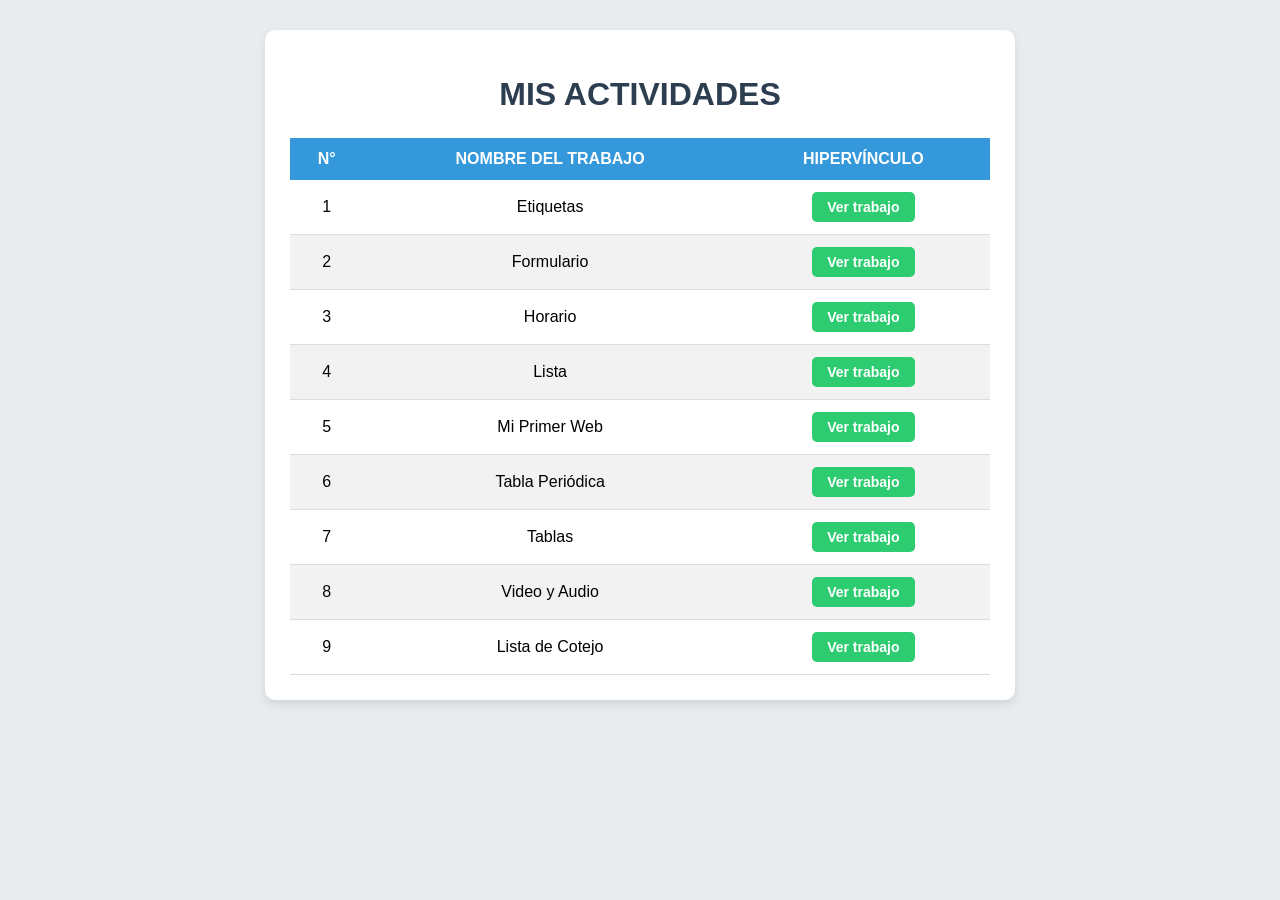
<file: index.html>
<!DOCTYPE html>
<html lang="es">
<head>
    <meta charset="UTF-8">
    <meta name="viewport" content="width=device-width, initial-scale=1.0">
    <title>Mis Actividades - CBTIS 83</title>
    <link rel="stylesheet" href="estiloI.css">
</head>
<body>

    <div class="contenedor">
        <h1>MIS ACTIVIDADES</h1>

        <table>
            <thead>
                <tr>
                    <th>N°</th>
                    <th>NOMBRE DEL TRABAJO</th>
                    <th>HIPERVÍNCULO</th>
                </tr>
            </thead>
            <tbody>
                <tr>
                    <td>1</td>
                    <td>Etiquetas</td>
                    <td><a href="etiquetas.html" class="btn-link">Ver trabajo</a></td>
                </tr>
                <tr>
                    <td>2</td>
                    <td>Formulario</td>
                    <td><a href="formulario.html" class="btn-link">Ver trabajo</a></td>
                </tr>
                <tr>
                    <td>3</td>
                    <td>Horario</td>
                    <td><a href="horario.html" class="btn-link">Ver trabajo</a></td>
                </tr>
                <tr>
                    <td>4</td>
                    <td>Lista</td>
                    <td><a href="lista.html" class="btn-link">Ver trabajo</a></td>
                </tr>
                <tr>
                    <td>5</td>
                    <td>Mi Primer Web</td>
                    <td><a href="miprimerweb.html" class="btn-link">Ver trabajo</a></td>
                </tr>
                <tr>
                    <td>6</td>
                    <td>Tabla Periódica</td>
                    <td><a href="tablaPer.html" class="btn-link">Ver trabajo</a></td>
                </tr>
                <tr>
                    <td>7</td>
                    <td>Tablas</td>
                    <td><a href="tablas.html" class="btn-link">Ver trabajo</a></td>
                </tr>
                <tr>
                    <td>8</td>
                    <td>Video y Audio</td>
                    <td><a href="videoyA.html" class="btn-link">Ver trabajo</a></td>
                </tr>
                <tr>
                    <td>9</td>
                    <td>Lista de Cotejo</td>
                    <td><a href="listacotejo.html" class="btn-link">Ver trabajo</a></td>
                </tr>
            </tbody>
        </table>
    </div>

</body>
</html>
</file>
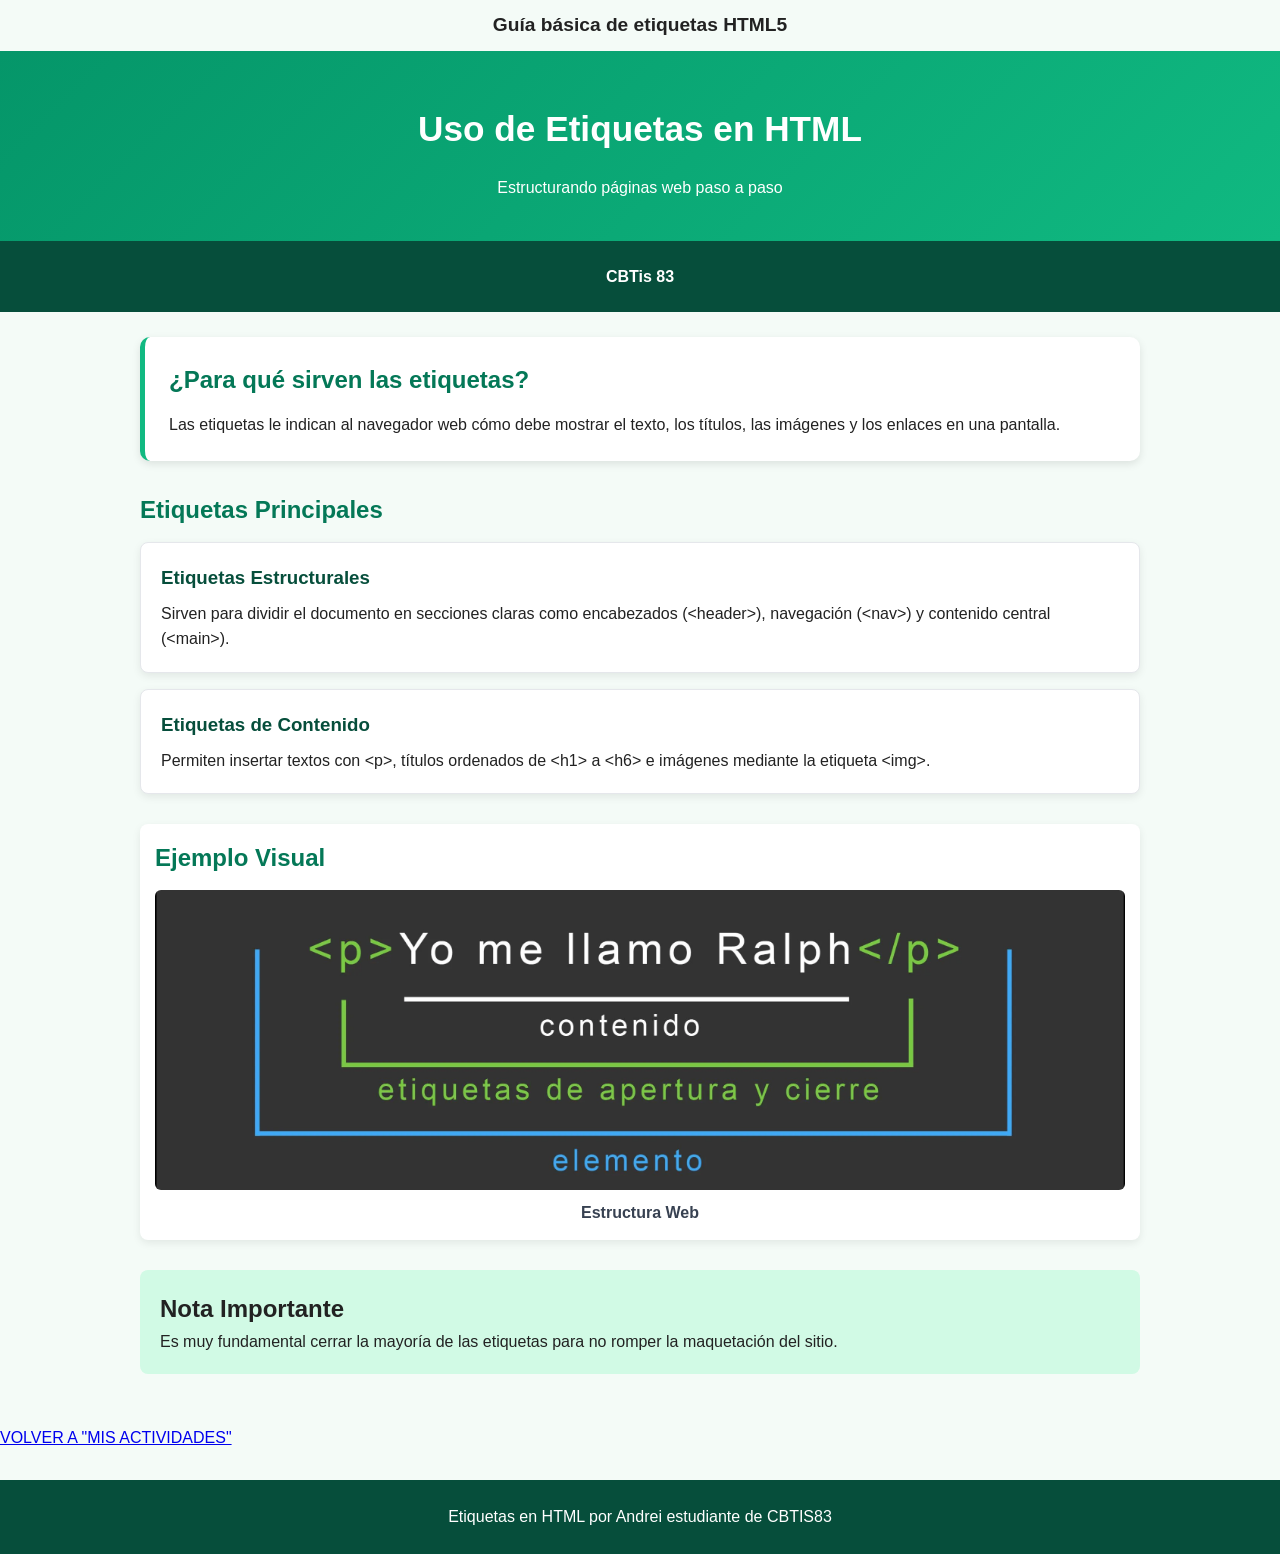
<file: etiquetas.html>
<!DOCTYPE html>
<html lang="es">
<head>
    <meta charset="UTF-8">
    <meta name="viewport" content="width=device-width, initial-scale=1.0">
    <title>Etiquetas HTML</title>
    <link rel="stylesheet" href="eEtiquetas.css">
</head>
<body>
    <h1>Guía básica de etiquetas HTML5</h1>

    <header class="encabezado">
        <h1>Uso de Etiquetas en HTML</h1>
        <p>Estructurando páginas web paso a paso</p>
    </header>

    <nav class="navegacion" aria-label="NavegacionEscolar">
        <a href="http://www.cbtis83.edu.mx">CBTis 83</a>
    </nav>

    <main class="contenedor">
        <section class="bienvenida">
            <h2>¿Para qué sirven las etiquetas?</h2>
            <p>Las etiquetas le indican al navegador web cómo debe mostrar el texto, los títulos, las imágenes y los enlaces en una pantalla.</p> 
        </section>

        <section id="articulos">
            <h2>Etiquetas Principales</h2>
            <article class="tarjeta">
                <h3>Etiquetas Estructurales</h3>
                <p>Sirven para dividir el documento en secciones claras como encabezados (&lt;header&gt;), navegación (&lt;nav&gt;) y contenido central (&lt;main&gt;).</p>
            </article>

            <article class="tarjeta">
                <h3>Etiquetas de Contenido</h3>
                <p>Permiten insertar textos con &lt;p&gt;, títulos ordenados de &lt;h1&gt; a &lt;h6&gt; e imágenes mediante la etiqueta &lt;img&gt;.</p>
            </article>
        </section>   

        <section id="galeria">
            <figure>
                <h2>Ejemplo Visual</h2>
                <img src="etiquetas.png" alt="Imagen demostrativa"> 
                <figcaption>Estructura Web</figcaption>
            </figure>
        </section>

        <aside class="recursos">
            <h2>Nota Importante</h2>
            <p>Es muy fundamental cerrar la mayoría de las etiquetas para no romper la maquetación del sitio.</p>
        </aside>
    </main>
    <br>
<a href="index.html">VOLVER A "MIS ACTIVIDADES"</a>

    <footer class="pie">
        <p>Etiquetas en HTML por Andrei estudiante de CBTIS83</p>
    </footer>
</body>
</html>
</file>
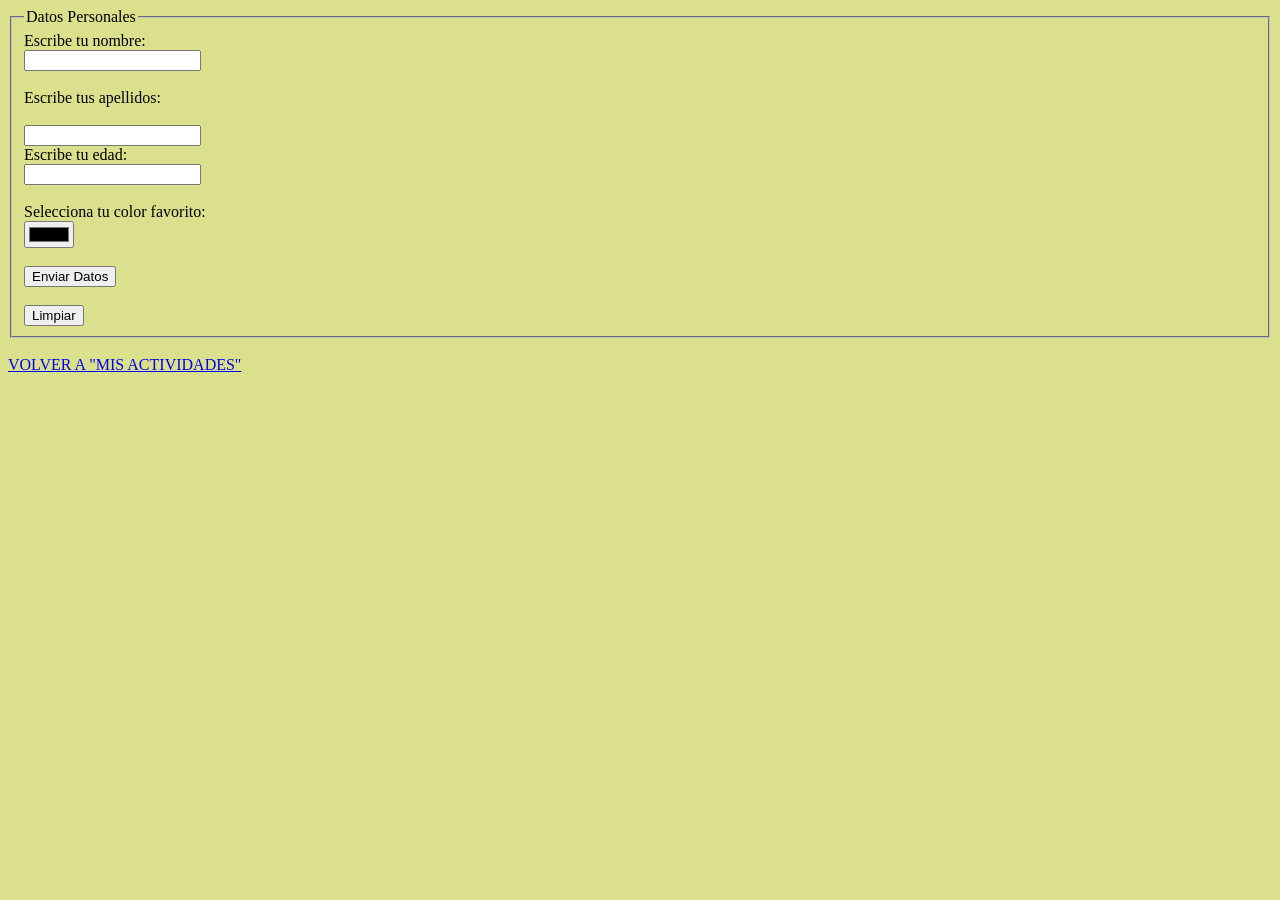
<file: formulario.html>
<!DOCTYPE html>
<html lang="en">
<head>
    <meta charset="UTF-8">
    <meta name="viewport" content="width=device-width, initial-scale=1.0">
    <title>Formulario</title>
</head>
<body style="background-color: rgb(219, 224, 141);">
    <fieldset> <legend> Datos Personales</legend>
    <Form method="get" name="Datos">
        Escribe tu nombre: <br>
        <input type="text" name="nombre" id="nombre" maxlength="40"><br>
        <br>
        Escribe tus apellidos: 
        <br>
        <br>
        <input type="text" name="Apellido" id="Ap">
        <br>
        Escribe tu edad: 
        <br>
        <input type="number" name="Edad" id="Edad">
        <br>
        <br>
        Selecciona tu color favorito:
        <br>
        <input type="color" name="color" id="Color">
        <br>
        <br>
        <input type="submit" value="Enviar Datos">
        <br>
        <br>
        <input type="reset" value="Limpiar">
    </Form>
</fieldset><br>
<a href="index.html">VOLVER A "MIS ACTIVIDADES"</a>
</body>
</html>
</file>
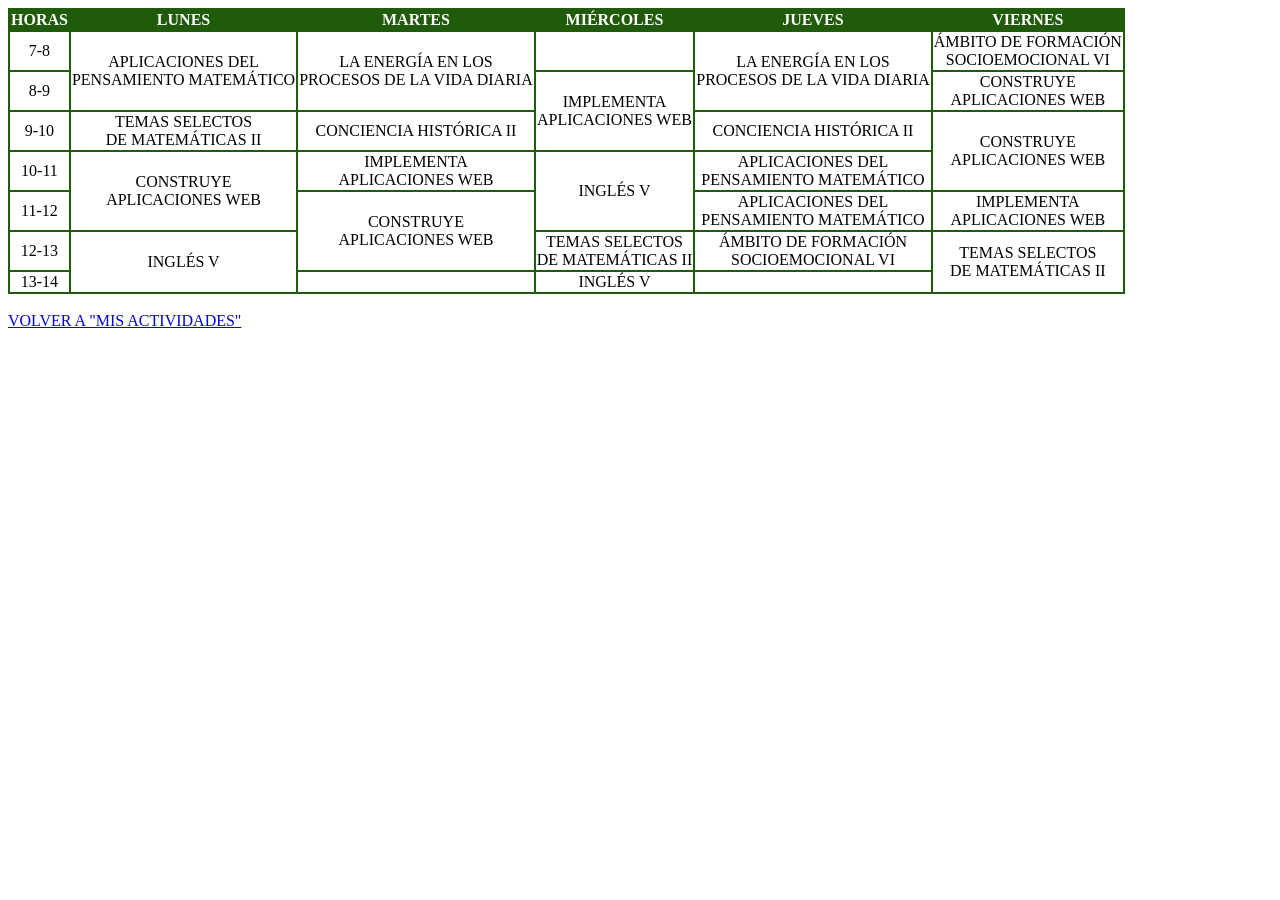
<file: horario.html>
<!DOCTYPE html>
<html lang="es">
<head>
    <meta charset="UTF-8">
    <title>Horario</title>
    <link rel="stylesheet" href="estiloHor.css">
    
</head>

<body>

<table>
    <tr>
        <th>HORAS</th>
        <th>LUNES</th>
        <th>MARTES</th>
        <th>MIÉRCOLES</th>
        <th>JUEVES</th>
        <th>VIERNES</th>
    </tr>

    <tr>
        <td>7-8</td>
        <td rowspan="2">APLICACIONES DEL<br>PENSAMIENTO MATEMÁTICO</td>
        <td rowspan="2">LA ENERGÍA EN LOS<br>PROCESOS DE LA VIDA DIARIA</td>
        <td></td>
        <td rowspan="2">LA ENERGÍA EN LOS<br>PROCESOS DE LA VIDA DIARIA</td>
        <td>ÁMBITO DE FORMACIÓN<br>SOCIOEMOCIONAL VI</td>
    </tr>

    <tr>
        <td>8-9</td>
        <td rowspan="2">IMPLEMENTA<br>APLICACIONES WEB</td>
        <td>CONSTRUYE<br>APLICACIONES WEB</td>
    </tr>

    <tr>
        <td>9-10</td>
        <td>TEMAS SELECTOS<br>DE MATEMÁTICAS II</td>
        <td>CONCIENCIA HISTÓRICA II</td>
        <td>CONCIENCIA HISTÓRICA II</td>
        <td rowspan="2">CONSTRUYE<br>APLICACIONES WEB</td>
    </tr>

    <tr>
        <td>10-11</td>
        <td rowspan="2">CONSTRUYE<br>APLICACIONES WEB</td>
        <td>IMPLEMENTA<br>APLICACIONES WEB</td>
        <td rowspan="2">INGLÉS V</td>
        <td>APLICACIONES DEL<br>PENSAMIENTO MATEMÁTICO</td>
    </tr>

    <tr>
        <td>11-12</td>
        <td rowspan="2">CONSTRUYE<br>APLICACIONES WEB</td>
        <td>APLICACIONES DEL<br>PENSAMIENTO MATEMÁTICO</td>
        <td>IMPLEMENTA<br>APLICACIONES WEB</td>
    </tr>

    <tr>
        <td>12-13</td>
        <td rowspan="2">INGLÉS V</td>
        <td>TEMAS SELECTOS<br>DE MATEMÁTICAS II</td>
        <td>ÁMBITO DE FORMACIÓN<br>SOCIOEMOCIONAL VI</td>
        <td rowspan="2">TEMAS SELECTOS<br>DE MATEMÁTICAS II</td>
    </tr>

    <tr>
        <td>13-14</td>
        <td></td>
        <td>INGLÉS V</td>
        <td></td>
    </tr>
</table>
<br>
<a href="index.html">VOLVER A "MIS ACTIVIDADES"</a>
</body>
</html>
</file>
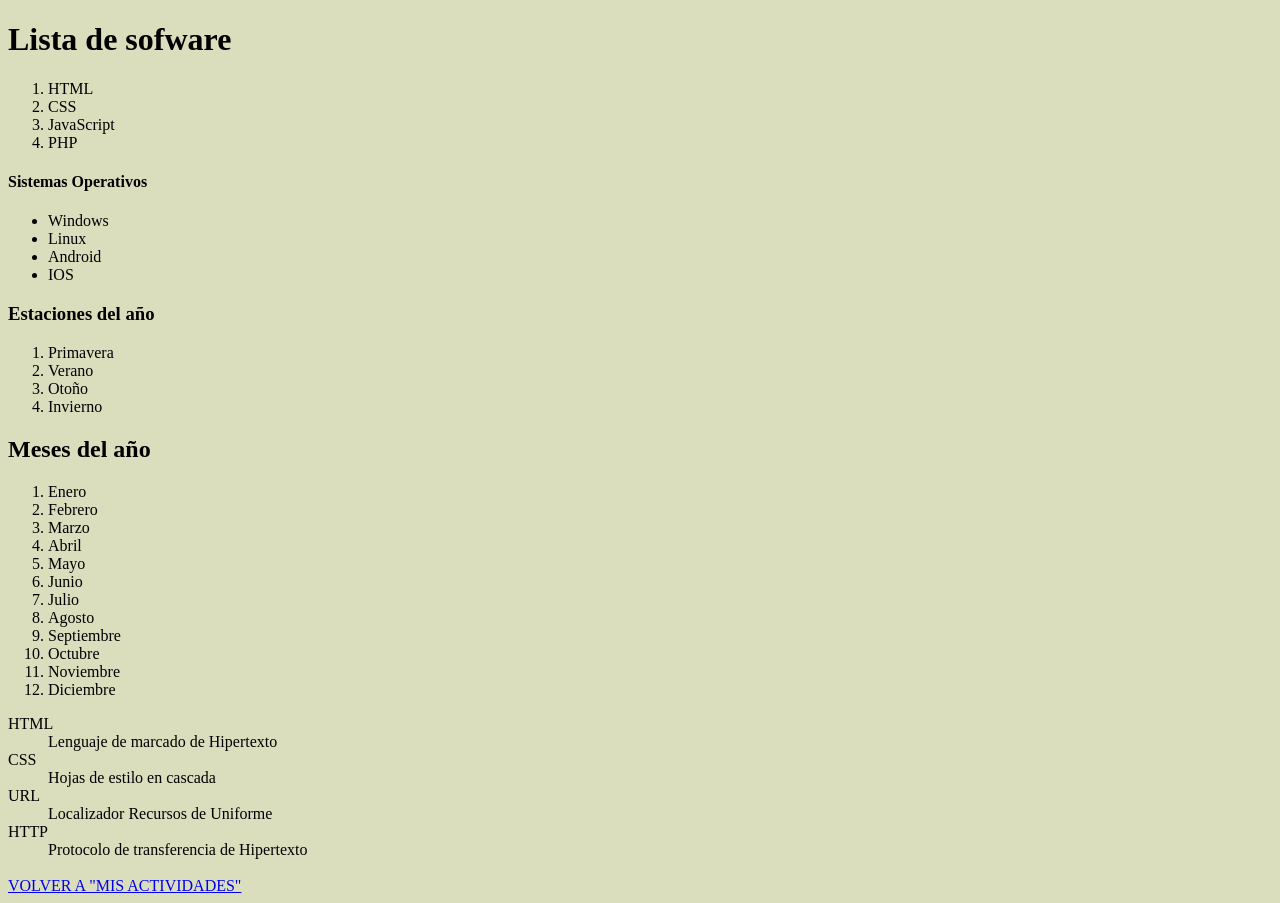
<file: lista.html>
<!DOCTYPE html>
<html lang="en">
<head>
    <meta charset="UTF-8">
    <meta name="viewport" content="width=device-width, initial-scale=1.0">
    <title>holabros</title>
</head>
<body style="background-color: rgb(218, 222, 189);">
    <h1>Lista de sofware</h1>
    <ol>
        <li> HTML </li>
        <li> CSS </li>
        <li> JavaScript</li>
        <li> PHP </li>
    </ol>
    <h4>Sistemas Operativos</h4>
    <ul>
        <li>Windows</li>
        <li>Linux</li>
        <li>Android</li>
        <li>IOS</li>
    </ul>
    <h3>Estaciones del año</h3>
    <ol>
        <li>Primavera</li>
        <li>Verano</li>
        <li>Otoño</li>
        <li>Invierno</li>
    </ol>
    <h2>Meses del año</h2>
    <ol>
        <li>Enero</li>
        <li>Febrero</li>
        <li>Marzo</li>
        <li>Abril</li>
        <li>Mayo</li>
        <li>Junio</li>
        <li>Julio</li>
        <li>Agosto</li>
        <li>Septiembre</li>
        <li>Octubre</li>
        <li>Noviembre</li>
        <li>Diciembre</li>
    </ol>
    <d1>
        <dt>HTML</dt>
    <dd>Lenguaje de marcado de Hipertexto</dd>
    </d1>
    <d1>
        <dt>CSS</dt>
    <dd>Hojas de estilo en cascada</dd> 
    </d1>
    <d1>
        <dt>URL</dt>
    <dd>Localizador Recursos de Uniforme</dd>
    </d1>
    <d1>
        <dt>HTTP</dt>
        <dd>Protocolo de transferencia de Hipertexto</dd>
    </d1><br>
<a href="index.html">VOLVER A "MIS ACTIVIDADES"</a>
</body>
</html>
</file>
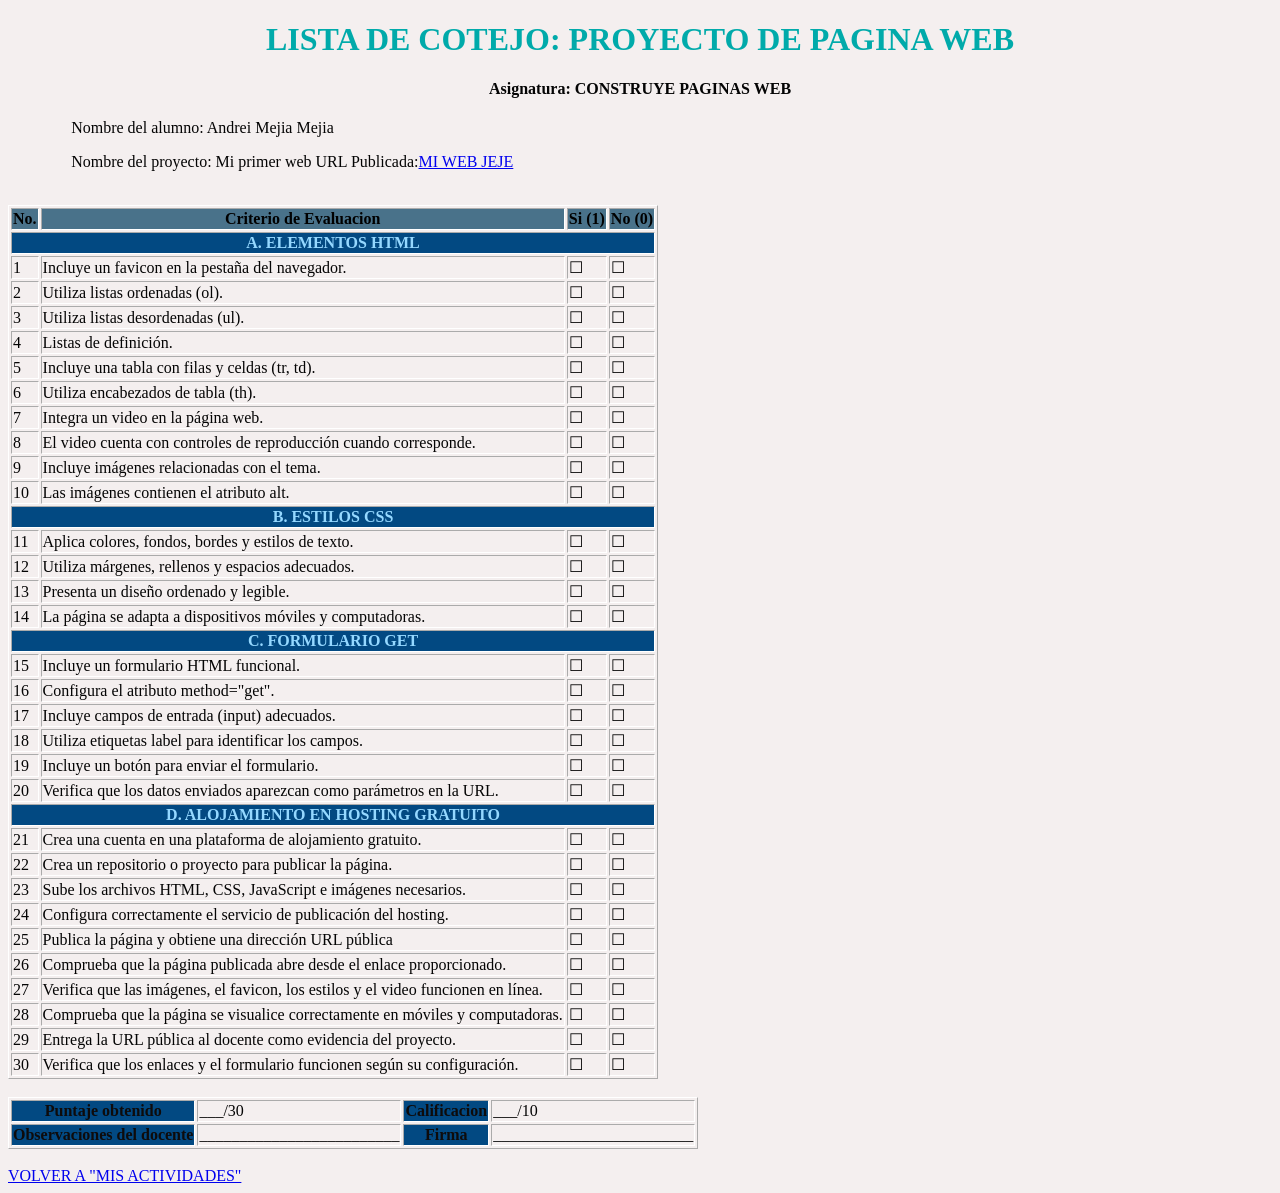
<file: listacotejo.html>
<!DOCTYPE html>
<html lang="en">
<head>
    <meta charset="UTF-8">
    <meta name="viewport" content="width=device-width, initial-scale=1.0">
    <link rel="stylesheet" href="eListadecotejo.css">
    <title>Lista de cotejo</title>
</head>
<body>
    <h1>LISTA DE COTEJO: PROYECTO DE PAGINA WEB</h1>
    <h4>Asignatura: CONSTRUYE PAGINAS WEB</h4>
    <p>Nombre del alumno: Andrei Mejia Mejia</p>
    <p>Nombre del proyecto: Mi primer web      URL Publicada:<a href="https://andrww-w.github.io/Mi-primer-web/">MI WEB JEJE</a> </p>  <br>
    <table border="1">
        <tr>
            <th class="Tabla">No.</th>
            <th class="Tabla">Criterio de Evaluacion</th>
            <th class="Tabla">Si (1)</th>
            <th class="Tabla">No (0)</th>
        </tr>
        <tr>
            <th class="Seccion" colspan="4">A. ELEMENTOS HTML</th>
        </tr>
        <tr>
            <td>1</td>
            <td>Incluye un favicon en la pestaña del navegador.</td>
            <td>☐</td>
            <td>☐</td>
        </tr>
        <tr>
            <td>2</td>
            <td>Utiliza listas ordenadas (ol).</td>
            <td>☐</td>
            <td>☐</td>
        </tr>
        <tr>
            <td>3</td>
            <td>Utiliza listas desordenadas (ul).</td>
            <td>☐</td>
            <td>☐</td>
        </tr>
        <tr>
            <td>4</td>
            <td>Listas de definición.</td>
            <td>☐</td>
            <td>☐</td>
        </tr>
        <tr>
            <td>5</td>
            <td>Incluye una tabla con filas y celdas (tr, td).</td>
            <td>☐</td>
            <td>☐</td>
        </tr>
        <tr>
            <td>6</td>
            <td>Utiliza encabezados de tabla (th).</td>
            <td>☐</td>
            <td>☐</td>
        </tr>
        <tr>
            <td>7</td>
            <td>Integra un video en la página web.</td>
            <td>☐</td>
            <td>☐</td>
        </tr>
        <tr>
            <td>8</td>
            <td>El video cuenta con controles de reproducción cuando corresponde.</td>
            <td>☐</td>
            <td>☐</td>
        </tr>
        <tr>
            <td>9</td>
            <td>Incluye imágenes relacionadas con el tema.</td>
            <td>☐</td>
            <td>☐</td>
        </tr>
        <tr>
            <td>10</td>
            <td>Las imágenes contienen el atributo alt.</td>
            <td>☐</td>
            <td>☐</td>
        </tr>
        <tr>
            <th class="Seccion" colspan="4">B. ESTILOS CSS</th>
        </tr>
        <tr>
            <td>11</td>
            <td>Aplica colores, fondos, bordes y estilos de texto.</td>
            <td>☐</td>
            <td>☐</td>
        </tr>
        <tr>
            <td>12</td>
            <td>Utiliza márgenes, rellenos y espacios adecuados.</td>
            <td>☐</td>
            <td>☐</td>
        </tr>
        <tr>
            <td>13</td>
            <td>Presenta un diseño ordenado y legible.</td>
            <td>☐</td>
            <td>☐</td>
        </tr>
        <tr>
            <td>14</td>
            <td>La página se adapta a dispositivos móviles y computadoras.</td>
            <td>☐</td>
            <td>☐</td>
        </tr>
        <tr>
            <th class="Seccion" colspan="4">C. FORMULARIO GET</th>
        </tr>
        <tr>
            <td>15</td>
            <td>Incluye un formulario HTML funcional.</td>
            <td>☐</td>
            <td>☐</td>
        </tr>
        <tr>
            <td>16</td>
            <td>Configura el atributo method="get".</td>
            <td>☐</td>
            <td>☐</td>
        </tr>
        <tr>
            <td>17</td>
            <td>Incluye campos de entrada (input) adecuados.</td>
            <td>☐</td>
            <td>☐</td>
        </tr>
        <tr>
            <td>18</td>
            <td>Utiliza etiquetas label para identificar los campos.</td>
            <td>☐</td>
            <td>☐</td>
        </tr>
        <tr>
            <td>19</td>
            <td>Incluye un botón para enviar el formulario.</td>
            <td>☐</td>
            <td>☐</td>
        </tr>
        <tr>
            <td>20</td>
            <td>Verifica que los datos enviados aparezcan como parámetros en la URL.</td>
            <td>☐</td>
            <td>☐</td>
        </tr>
        <tr>
            <th class="Seccion" colspan="4">D. ALOJAMIENTO EN HOSTING GRATUITO</th>
        </tr>
        <tr>
            <td>21</td>
            <td>Crea una cuenta en una plataforma de alojamiento gratuito.</td>
            <td>☐</td>
            <td>☐</td>
        </tr>
        <tr>
            <td>22</td>
            <td>Crea un repositorio o proyecto para publicar la página.</td>
            <td>☐</td>
            <td>☐</td>
        </tr>
        <tr>
            <td>23</td>
            <td>Sube los archivos HTML, CSS, JavaScript e imágenes necesarios.</td>
            <td>☐</td>
            <td>☐</td>
        </tr>
        <tr>
            <td>24</td>
            <td>Configura correctamente el servicio de publicación del hosting.</td>
            <td>☐</td>
            <td>☐</td>
        </tr>
        <tr>
            <td>25</td>
            <td>Publica la página y obtiene una dirección URL pública</td>
            <td>☐</td>
            <td>☐</td>
        </tr>
        <tr>
            <td>26</td>
            <td>Comprueba que la página publicada abre desde el enlace proporcionado.</td>
            <td>☐</td>
            <td>☐</td>
        </tr>
        <tr>
            <td>27</td>
            <td>Verifica que las imágenes, el favicon, los estilos y el video funcionen en línea.</td>
            <td>☐</td>
            <td>☐</td>
        </tr>
        <tr>
            <td>28</td>
            <td>Comprueba que la página se visualice correctamente en móviles y computadoras.</td>
            <td>☐</td>
            <td>☐</td>
        </tr>
        <tr>
            <td>29</td>
            <td>Entrega la URL pública al docente como evidencia del proyecto.</td>
            <td>☐</td>
            <td>☐</td>
        </tr>
        <tr>
            <td>30</td>
            <td>Verifica que los enlaces y el formulario funcionen según su configuración.</td>
            <td>☐</td>
            <td>☐</td>
        </tr>
    </table>
    <br>
    <table border="1">
        <tr>
            <th class="Calificacion">Puntaje obtenido</th>
            <td>___/30</td>
            <th class="Calificacion">Calificacion</th>
            <td>___/10</td>
        </tr>
        <tr>
            <th class="Calificacion">Observaciones del docente</th>
            <td>_________________________</td>
            <th class="Calificacion">Firma</th>
            <td>_________________________</td>
        </tr>
    </table><br>
<a href="index.html">VOLVER A "MIS ACTIVIDADES"</a>
</body>
</html>
</file>
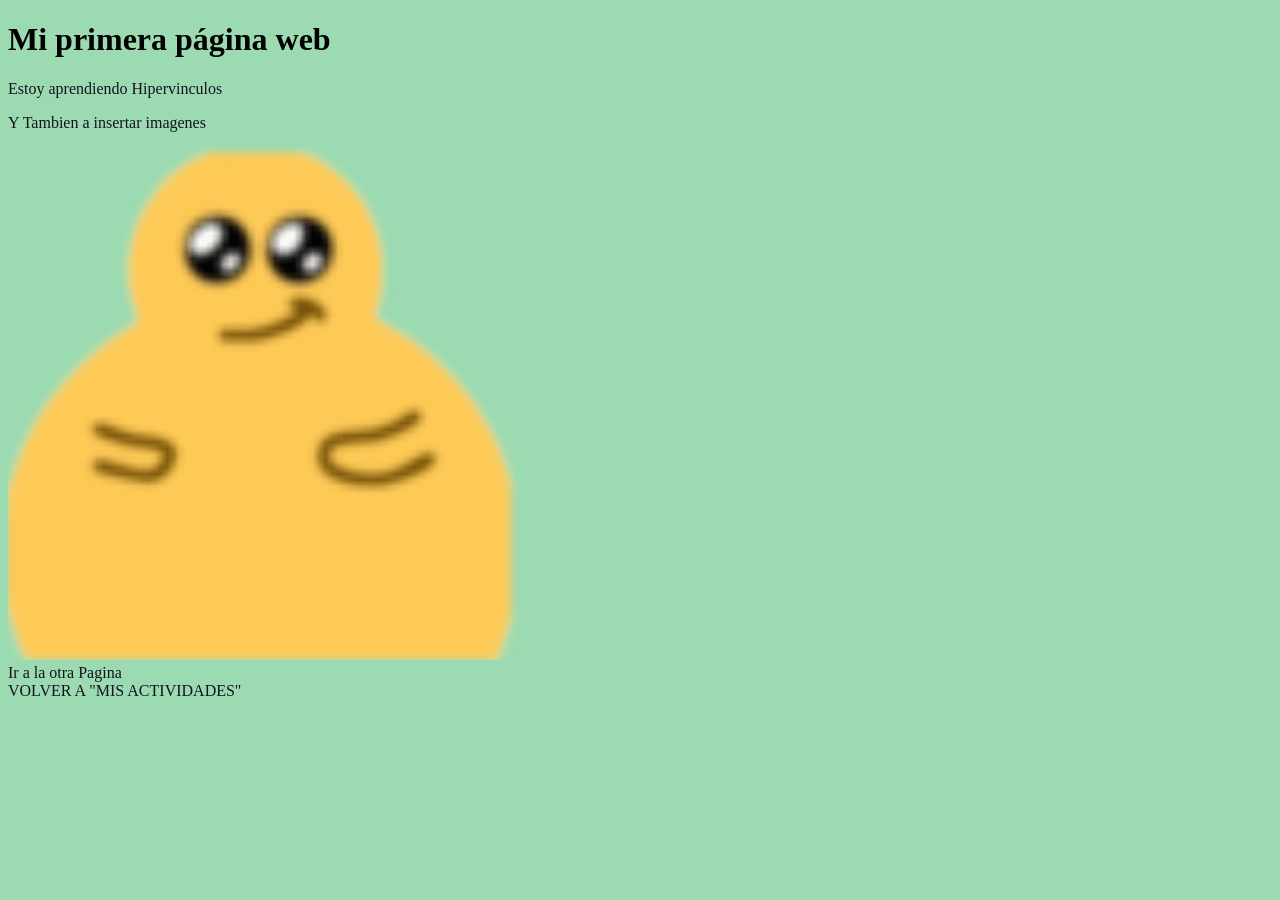
<file: miprimerweb.html>
<!DOCTYPE html>
<html lang="en">
<head>
    <meta charset="UTF-8">
    <title>Pagina 1</title>
    <link rel="stylesheet" href="estilos.css">
</head>
<body style="background-color: rgb(156, 219, 178);">
    <h1>Mi primera página web</h1>
    <p>Estoy aprendiendo Hipervinculos </p>
    <p>Y Tambien a insertar imagenes </p>
    <img src="smailie.png" alt="perrou"><br>
    <a href="1.html">Ir a la otra Pagina</a>
    <br>
<a href="index.html">VOLVER A "MIS ACTIVIDADES"</a>
</body>
</html>
</file>
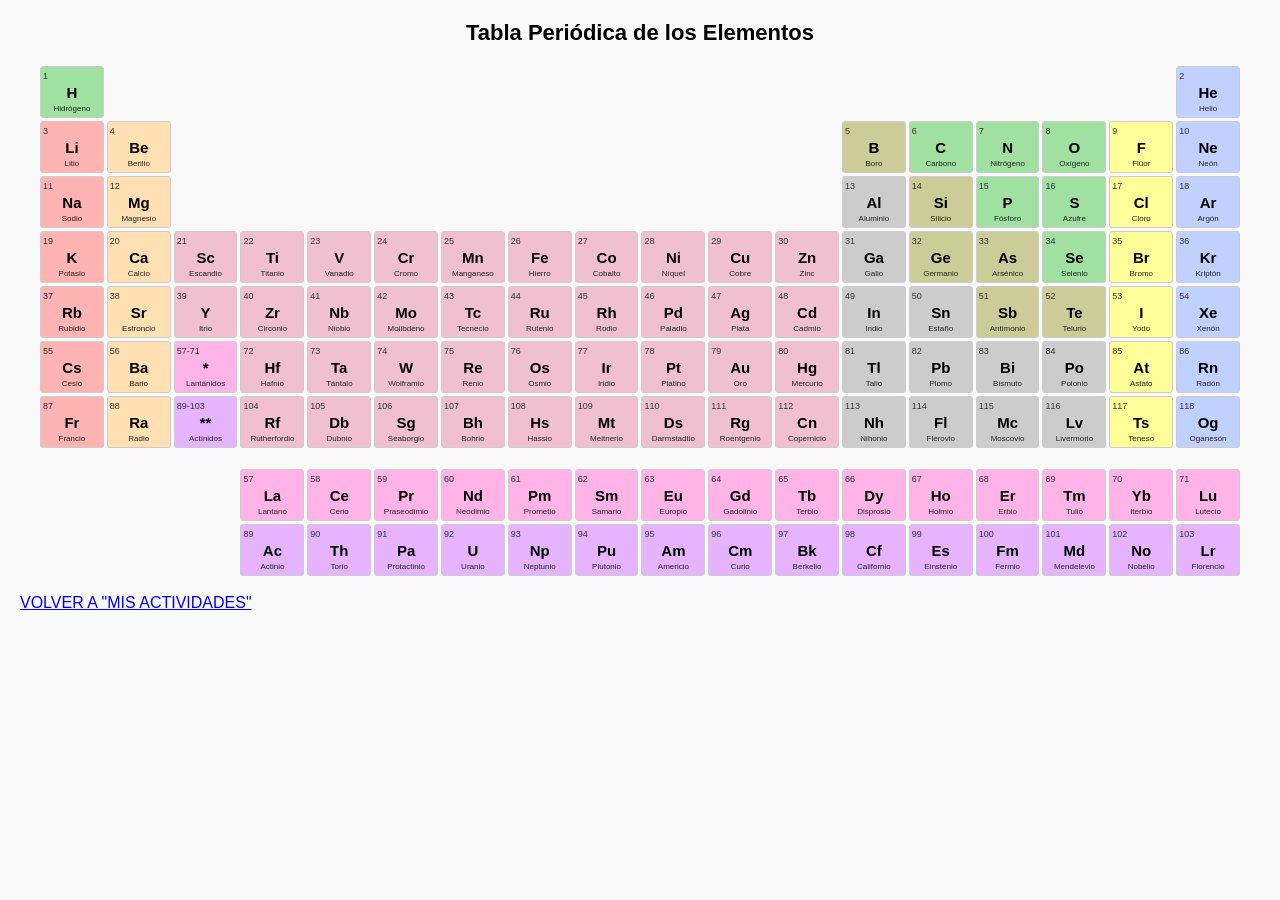
<file: tablaPer.html>
<!DOCTYPE html>
<html lang="es">
<head>
  <meta charset="UTF-8">
  <title>Tabla Periódica Sencilla</title>
  <link rel="stylesheet" href="establap.css">
</head>
<body>

  <h1>Tabla Periódica de los Elementos</h1>

  <div class="tabla-periodica">
    <!-- Fila 1 -->
    <div class="elemento no-metal" style="grid-column: 1;"><span>1</span><strong>H</strong><small>Hidrógeno</small></div>
    <div class="elemento gas-noble" style="grid-column: 18;"><span>2</span><strong>He</strong><small>Helio</small></div>

    <!-- Fila 2 -->
    <div class="elemento alcalino" style="grid-column: 1;"><span>3</span><strong>Li</strong><small>Litio</small></div>
    <div class="elemento alcalinoterreo" style="grid-column: 2;"><span>4</span><strong>Be</strong><small>Berilio</small></div>
    <div class="elemento metaloide" style="grid-column: 13;"><span>5</span><strong>B</strong><small>Boro</small></div>
    <div class="elemento no-metal" style="grid-column: 14;"><span>6</span><strong>C</strong><small>Carbono</small></div>
    <div class="elemento no-metal" style="grid-column: 15;"><span>7</span><strong>N</strong><small>Nitrógeno</small></div>
    <div class="elemento no-metal" style="grid-column: 16;"><span>8</span><strong>O</strong><small>Oxígeno</small></div>
    <div class="elemento halogeno" style="grid-column: 17;"><span>9</span><strong>F</strong><small>Flúor</small></div>
    <div class="elemento gas-noble" style="grid-column: 18;"><span>10</span><strong>Ne</strong><small>Neón</small></div>

    <!-- Fila 3 -->
    <div class="elemento alcalino" style="grid-column: 1;"><span>11</span><strong>Na</strong><small>Sodio</small></div>
    <div class="elemento alcalinoterreo" style="grid-column: 2;"><span>12</span><strong>Mg</strong><small>Magnesio</small></div>
    <div class="elemento otros-metales" style="grid-column: 13;"><span>13</span><strong>Al</strong><small>Aluminio</small></div>
    <div class="elemento metaloide" style="grid-column: 14;"><span>14</span><strong>Si</strong><small>Silicio</small></div>
    <div class="elemento no-metal" style="grid-column: 15;"><span>15</span><strong>P</strong><small>Fósforo</small></div>
    <div class="elemento no-metal" style="grid-column: 16;"><span>16</span><strong>S</strong><small>Azufre</small></div>
    <div class="elemento halogeno" style="grid-column: 17;"><span>17</span><strong>Cl</strong><small>Cloro</small></div>
    <div class="elemento gas-noble" style="grid-column: 18;"><span>18</span><strong>Ar</strong><small>Argón</small></div>

    <!-- Fila 4 -->
    <div class="elemento alcalino" style="grid-column: 1;"><span>19</span><strong>K</strong><small>Potasio</small></div>
    <div class="elemento alcalinoterreo" style="grid-column: 2;"><span>20</span><strong>Ca</strong><small>Calcio</small></div>
    <div class="elemento transicion" style="grid-column: 3;"><span>21</span><strong>Sc</strong><small>Escandio</small></div>
    <div class="elemento transicion" style="grid-column: 4;"><span>22</span><strong>Ti</strong><small>Titanio</small></div>
    <div class="elemento transicion" style="grid-column: 5;"><span>23</span><strong>V</strong><small>Vanadio</small></div>
    <div class="elemento transicion" style="grid-column: 6;"><span>24</span><strong>Cr</strong><small>Cromo</small></div>
    <div class="elemento transicion" style="grid-column: 7;"><span>25</span><strong>Mn</strong><small>Manganeso</small></div>
    <div class="elemento transicion" style="grid-column: 8;"><span>26</span><strong>Fe</strong><small>Hierro</small></div>
    <div class="elemento transicion" style="grid-column: 9;"><span>27</span><strong>Co</strong><small>Cobalto</small></div>
    <div class="elemento transicion" style="grid-column: 10;"><span>28</span><strong>Ni</strong><small>Níquel</small></div>
    <div class="elemento transicion" style="grid-column: 11;"><span>29</span><strong>Cu</strong><small>Cobre</small></div>
    <div class="elemento transicion" style="grid-column: 12;"><span>30</span><strong>Zn</strong><small>Zinc</small></div>
    <div class="elemento otros-metales" style="grid-column: 13;"><span>31</span><strong>Ga</strong><small>Galio</small></div>
    <div class="elemento metaloide" style="grid-column: 14;"><span>32</span><strong>Ge</strong><small>Germanio</small></div>
    <div class="elemento metaloide" style="grid-column: 15;"><span>33</span><strong>As</strong><small>Arsénico</small></div>
    <div class="elemento no-metal" style="grid-column: 16;"><span>34</span><strong>Se</strong><small>Selenio</small></div>
    <div class="elemento halogeno" style="grid-column: 17;"><span>35</span><strong>Br</strong><small>Bromo</small></div>
    <div class="elemento gas-noble" style="grid-column: 18;"><span>36</span><strong>Kr</strong><small>Kriptón</small></div>

    <!-- Fila 5 -->
    <div class="elemento alcalino" style="grid-column: 1;"><span>37</span><strong>Rb</strong><small>Rubidio</small></div>
    <div class="elemento alcalinoterreo" style="grid-column: 2;"><span>38</span><strong>Sr</strong><small>Estroncio</small></div>
    <div class="elemento transicion" style="grid-column: 3;"><span>39</span><strong>Y</strong><small>Itrio</small></div>
    <div class="elemento transicion" style="grid-column: 4;"><span>40</span><strong>Zr</strong><small>Circonio</small></div>
    <div class="elemento transicion" style="grid-column: 5;"><span>41</span><strong>Nb</strong><small>Niobio</small></div>
    <div class="elemento transicion" style="grid-column: 6;"><span>42</span><strong>Mo</strong><small>Molibdeno</small></div>
    <div class="elemento transicion" style="grid-column: 7;"><span>43</span><strong>Tc</strong><small>Tecnecio</small></div>
    <div class="elemento transicion" style="grid-column: 8;"><span>44</span><strong>Ru</strong><small>Rutenio</small></div>
    <div class="elemento transicion" style="grid-column: 9;"><span>45</span><strong>Rh</strong><small>Rodio</small></div>
    <div class="elemento transicion" style="grid-column: 10;"><span>46</span><strong>Pd</strong><small>Paladio</small></div>
    <div class="elemento transicion" style="grid-column: 11;"><span>47</span><strong>Ag</strong><small>Plata</small></div>
    <div class="elemento transicion" style="grid-column: 12;"><span>48</span><strong>Cd</strong><small>Cadmio</small></div>
    <div class="elemento otros-metales" style="grid-column: 13;"><span>49</span><strong>In</strong><small>Indio</small></div>
    <div class="elemento otros-metales" style="grid-column: 14;"><span>50</span><strong>Sn</strong><small>Estaño</small></div>
    <div class="elemento metaloide" style="grid-column: 15;"><span>51</span><strong>Sb</strong><small>Antimonio</small></div>
    <div class="elemento metaloide" style="grid-column: 16;"><span>52</span><strong>Te</strong><small>Telurio</small></div>
    <div class="elemento halogeno" style="grid-column: 17;"><span>53</span><strong>I</strong><small>Yodo</small></div>
    <div class="elemento gas-noble" style="grid-column: 18;"><span>54</span><strong>Xe</strong><small>Xenón</small></div>

    <!-- Fila 6 -->
    <div class="elemento alcalino" style="grid-column: 1;"><span>55</span><strong>Cs</strong><small>Cesio</small></div>
    <div class="elemento alcalinoterreo" style="grid-column: 2;"><span>56</span><strong>Ba</strong><small>Bario</small></div>
    <div class="elemento lantanido" style="grid-column: 3;"><span>57-71</span><strong>*</strong><small>Lantánidos</small></div>
    <div class="elemento transicion" style="grid-column: 4;"><span>72</span><strong>Hf</strong><small>Hafnio</small></div>
    <div class="elemento transicion" style="grid-column: 5;"><span>73</span><strong>Ta</strong><small>Tántalo</small></div>
    <div class="elemento transicion" style="grid-column: 6;"><span>74</span><strong>W</strong><small>Wolframio</small></div>
    <div class="elemento transicion" style="grid-column: 7;"><span>75</span><strong>Re</strong><small>Renio</small></div>
    <div class="elemento transicion" style="grid-column: 8;"><span>76</span><strong>Os</strong><small>Osmio</small></div>
    <div class="elemento transicion" style="grid-column: 9;"><span>77</span><strong>Ir</strong><small>Iridio</small></div>
    <div class="elemento transicion" style="grid-column: 10;"><span>78</span><strong>Pt</strong><small>Platino</small></div>
    <div class="elemento transicion" style="grid-column: 11;"><span>79</span><strong>Au</strong><small>Oro</small></div>
    <div class="elemento transicion" style="grid-column: 12;"><span>80</span><strong>Hg</strong><small>Mercurio</small></div>
    <div class="elemento otros-metales" style="grid-column: 13;"><span>81</span><strong>Tl</strong><small>Talio</small></div>
    <div class="elemento otros-metales" style="grid-column: 14;"><span>82</span><strong>Pb</strong><small>Plomo</small></div>
    <div class="elemento otros-metales" style="grid-column: 15;"><span>83</span><strong>Bi</strong><small>Bismuto</small></div>
    <div class="elemento otros-metales" style="grid-column: 16;"><span>84</span><strong>Po</strong><small>Polonio</small></div>
    <div class="elemento halogeno" style="grid-column: 17;"><span>85</span><strong>At</strong><small>Astato</small></div>
    <div class="elemento gas-noble" style="grid-column: 18;"><span>86</span><strong>Rn</strong><small>Radón</small></div>

    <!-- Fila 7 -->
    <div class="elemento alcalino" style="grid-column: 1;"><span>87</span><strong>Fr</strong><small>Francio</small></div>
    <div class="elemento alcalinoterreo" style="grid-column: 2;"><span>88</span><strong>Ra</strong><small>Radio</small></div>
    <div class="elemento actinido" style="grid-column: 3;"><span>89-103</span><strong>**</strong><small>Actínidos</small></div>
    <div class="elemento transicion" style="grid-column: 4;"><span>104</span><strong>Rf</strong><small>Rutherfordio</small></div>
    <div class="elemento transicion" style="grid-column: 5;"><span>105</span><strong>Db</strong><small>Dubnio</small></div>
    <div class="elemento transicion" style="grid-column: 6;"><span>106</span><strong>Sg</strong><small>Seaborgio</small></div>
    <div class="elemento transicion" style="grid-column: 7;"><span>107</span><strong>Bh</strong><small>Bohrio</small></div>
    <div class="elemento transicion" style="grid-column: 8;"><span>108</span><strong>Hs</strong><small>Hassio</small></div>
    <div class="elemento transicion" style="grid-column: 9;"><span>109</span><strong>Mt</strong><small>Meitnerio</small></div>
    <div class="elemento transicion" style="grid-column: 10;"><span>110</span><strong>Ds</strong><small>Darmstadtio</small></div>
    <div class="elemento transicion" style="grid-column: 11;"><span>111</span><strong>Rg</strong><small>Roentgenio</small></div>
    <div class="elemento transicion" style="grid-column: 12;"><span>112</span><strong>Cn</strong><small>Copernicio</small></div>
    <div class="elemento otros-metales" style="grid-column: 13;"><span>113</span><strong>Nh</strong><small>Nihonio</small></div>
    <div class="elemento otros-metales" style="grid-column: 14;"><span>114</span><strong>Fl</strong><small>Flerovio</small></div>
    <div class="elemento otros-metales" style="grid-column: 15;"><span>115</span><strong>Mc</strong><small>Moscovio</small></div>
    <div class="elemento otros-metales" style="grid-column: 16;"><span>116</span><strong>Lv</strong><small>Livermorio</small></div>
    <div class="elemento halogeno" style="grid-column: 17;"><span>117</span><strong>Ts</strong><small>Teneso</small></div>
    <div class="elemento gas-noble" style="grid-column: 18;"><span>118</span><strong>Og</strong><small>Oganesón</small></div>

    <!-- Separador -->
    <div style="grid-column: 1 / -1; height: 15px;"></div>

    <!-- Lantánidos -->
    <div class="elemento lantanido" style="grid-column: 4;"><span>57</span><strong>La</strong><small>Lantano</small></div>
    <div class="elemento lantanido" style="grid-column: 5;"><span>58</span><strong>Ce</strong><small>Cerio</small></div>
    <div class="elemento lantanido" style="grid-column: 6;"><span>59</span><strong>Pr</strong><small>Praseodimio</small></div>
    <div class="elemento lantanido" style="grid-column: 7;"><span>60</span><strong>Nd</strong><small>Neodimio</small></div>
    <div class="elemento lantanido" style="grid-column: 8;"><span>61</span><strong>Pm</strong><small>Prometio</small></div>
    <div class="elemento lantanido" style="grid-column: 9;"><span>62</span><strong>Sm</strong><small>Samario</small></div>
    <div class="elemento lantanido" style="grid-column: 10;"><span>63</span><strong>Eu</strong><small>Europio</small></div>
    <div class="elemento lantanido" style="grid-column: 11;"><span>64</span><strong>Gd</strong><small>Gadolinio</small></div>
    <div class="elemento lantanido" style="grid-column: 12;"><span>65</span><strong>Tb</strong><small>Terbio</small></div>
    <div class="elemento lantanido" style="grid-column: 13;"><span>66</span><strong>Dy</strong><small>Disprosio</small></div>
    <div class="elemento lantanido" style="grid-column: 14;"><span>67</span><strong>Ho</strong><small>Holmio</small></div>
    <div class="elemento lantanido" style="grid-column: 15;"><span>68</span><strong>Er</strong><small>Erbio</small></div>
    <div class="elemento lantanido" style="grid-column: 16;"><span>69</span><strong>Tm</strong><small>Tulio</small></div>
    <div class="elemento lantanido" style="grid-column: 17;"><span>70</span><strong>Yb</strong><small>Iterbio</small></div>
    <div class="elemento lantanido" style="grid-column: 18;"><span>71</span><strong>Lu</strong><small>Lutecio</small></div>

    <!-- Actínidos -->
    <div class="elemento actinido" style="grid-column: 4;"><span>89</span><strong>Ac</strong><small>Actinio</small></div>
    <div class="elemento actinido" style="grid-column: 5;"><span>90</span><strong>Th</strong><small>Torio</small></div>
    <div class="elemento actinido" style="grid-column: 6;"><span>91</span><strong>Pa</strong><small>Protactinio</small></div>
    <div class="elemento actinido" style="grid-column: 7;"><span>92</span><strong>U</strong><small>Uranio</small></div>
    <div class="elemento actinido" style="grid-column: 8;"><span>93</span><strong>Np</strong><small>Neptunio</small></div>
    <div class="elemento actinido" style="grid-column: 9;"><span>94</span><strong>Pu</strong><small>Plutonio</small></div>
    <div class="elemento actinido" style="grid-column: 10;"><span>95</span><strong>Am</strong><small>Americio</small></div>
    <div class="elemento actinido" style="grid-column: 11;"><span>96</span><strong>Cm</strong><small>Curio</small></div>
    <div class="elemento actinido" style="grid-column: 12;"><span>97</span><strong>Bk</strong><small>Berkelio</small></div>
    <div class="elemento actinido" style="grid-column: 13;"><span>98</span><strong>Cf</strong><small>Californio</small></div>
    <div class="elemento actinido" style="grid-column: 14;"><span>99</span><strong>Es</strong><small>Einstenio</small></div>
    <div class="elemento actinido" style="grid-column: 15;"><span>100</span><strong>Fm</strong><small>Fermio</small></div>
    <div class="elemento actinido" style="grid-column: 16;"><span>101</span><strong>Md</strong><small>Mendelevio</small></div>
    <div class="elemento actinido" style="grid-column: 17;"><span>102</span><strong>No</strong><small>Nobelio</small></div>
    <div class="elemento actinido" style="grid-column: 18;"><span>103</span><strong>Lr</strong><small>Florencio</small></div>
  </div><br>
<a href="index.html">VOLVER A "MIS ACTIVIDADES"</a>

</body>
</html>
</file>
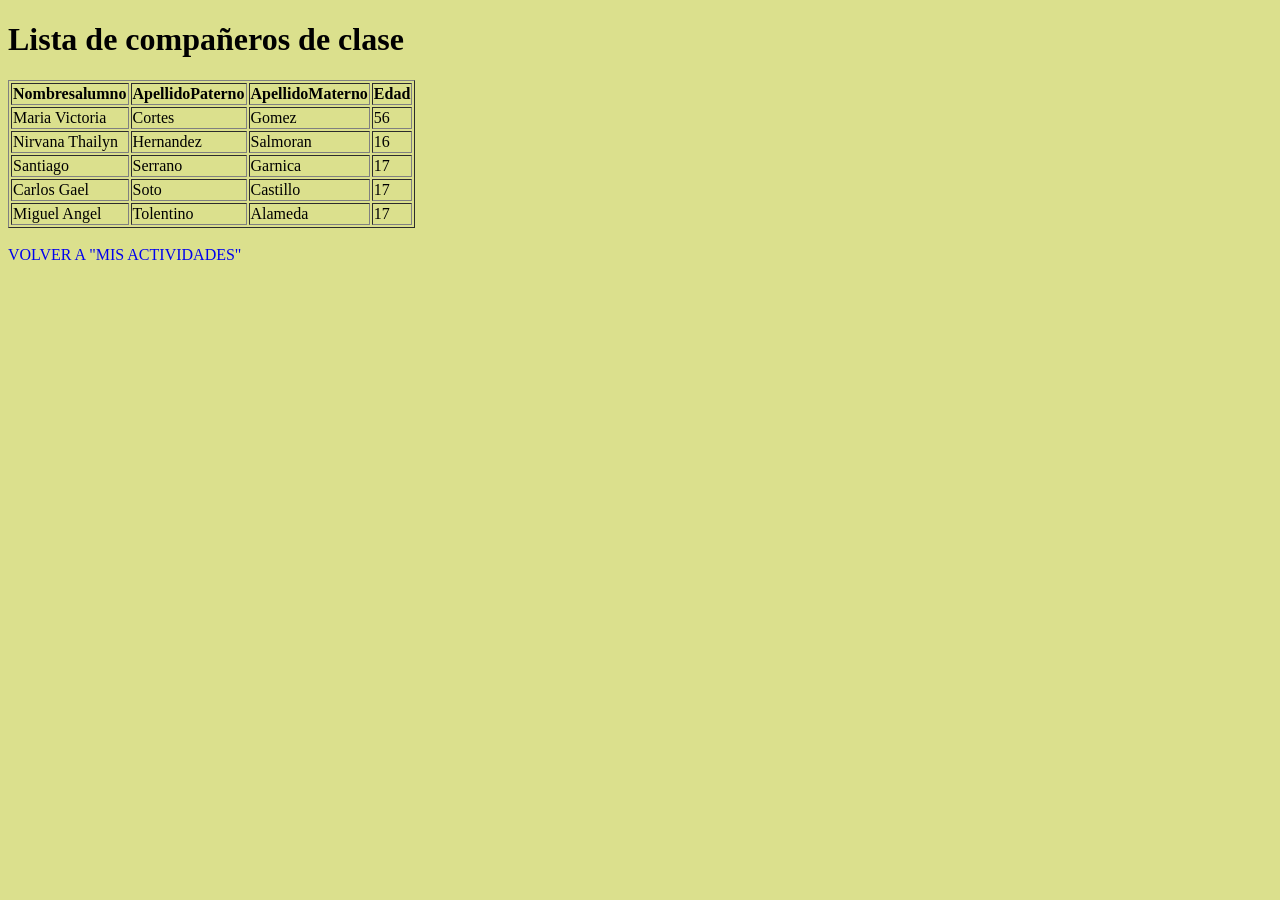
<file: tablas.html>
<!DOCTYPE html>
<html lang="en">
<head>
    <meta charset="UTF-8">
    <meta name="viewport" content="width=device-width, initial-scale=1.0">
    <title>Document</title>
    <link rel="stylesheet" href="EstilosTabla.css">
    <link rel="shortcut icon" href="./Imagenes/favicon.ico" type="image/x-icon">
</head>
<body style="background-color: rgb(219, 224, 141);">
    <h1>Lista de compañeros de clase</h1>
    <table border="1">
        <tr>
            <th>Nombresalumno</th>
            <th>ApellidoPaterno</th>
            <th>ApellidoMaterno</th>
            <th>Edad</th>
        </tr>
        <tr>
            <td>Maria Victoria</td>
            <td>Cortes</td>
            <td>Gomez</td>
            <td>56</td>    
        </tr>
        <tr>
            <td>Nirvana Thailyn</td>
            <td>Hernandez</td>
            <td>Salmoran</td>
            <td>16</td>
        </tr>
        <tr>
            <td>Santiago</td>
            <td>Serrano</td>
            <td>Garnica</td>
            <td>17</td>
        </tr>
        <tr>
            <td>Carlos Gael</td>
            <td>Soto</td>
            <td>Castillo</td>
            <td>17</td>
        </tr>
        <tr>
            <td>Miguel Angel</td>
            <td>Tolentino</td>
            <td>Alameda</td>
            <td>17</td>
        </tr>
    </table><br>
<a href="index.html">VOLVER A "MIS ACTIVIDADES"</a>
</body>
</html>
</file>
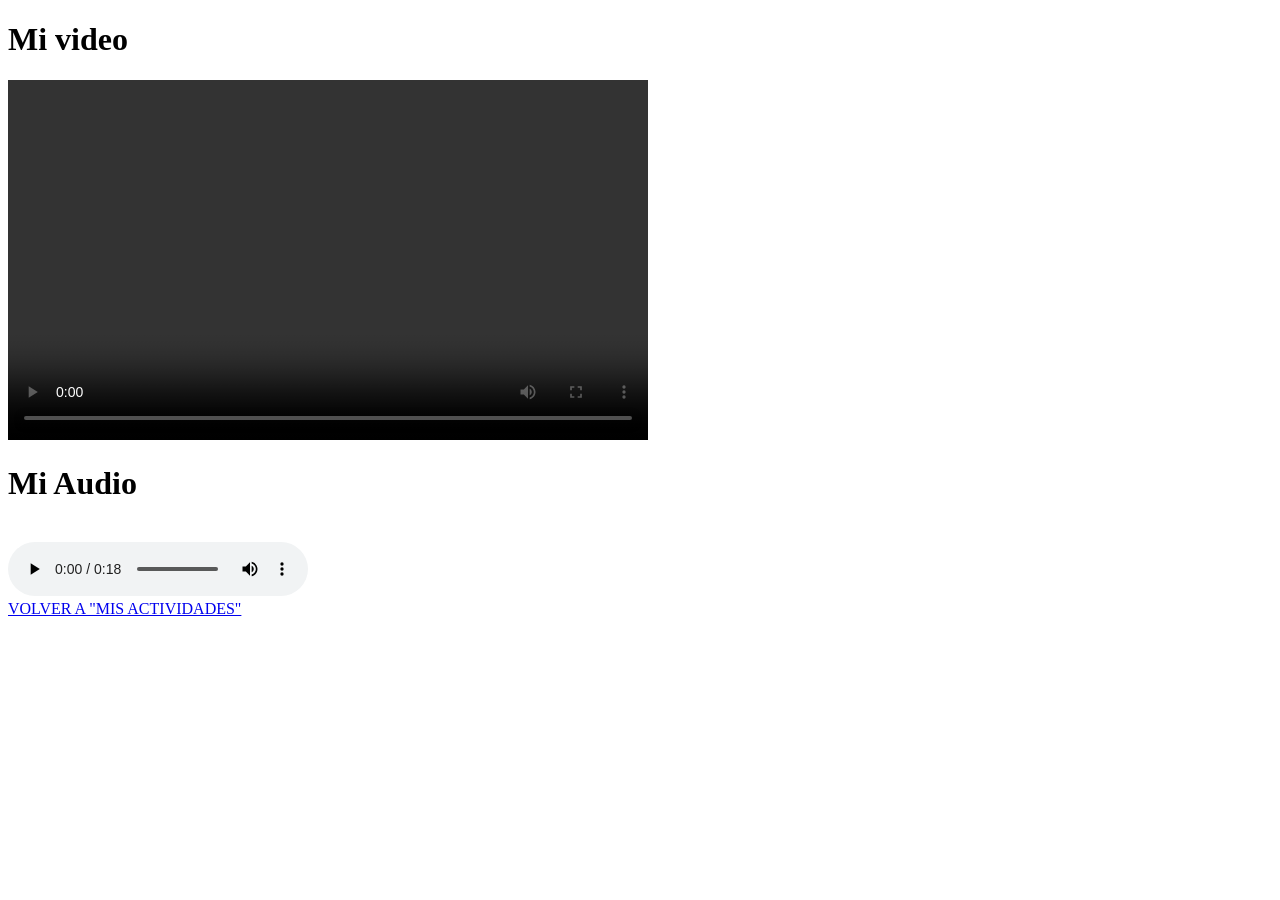
<file: videoyA.html>
<!DOCTYPE html>
<html lang="en">
<head>
    <meta charset="UTF-8">
    <meta name="viewport" content="width=device-width, initial-scale=1.0">
    <title>Document</title>
</head>
<body>
    <h1>Mi video</h1>
    <video width="640" height="360" controls autoplay loop>
        <source src="perroumcgregor.mp4" type="video/mp4">
    </video><br>
    <h1>Mi Audio</h1><br>
    <audio controls>
        <source src="perrotonto.mp3" type="audio/mpeg">
    </audio><br>
<a href="index.html">VOLVER A "MIS ACTIVIDADES"</a>
</body>
</html>
</file>
<file: estiloI.css>
body {
            font-family: Arial, sans-serif;
            background-color: #e8ecef;
            margin: 0;
            padding: 30px;
        }

        .contenedor {
            max-width: 700px;
            margin: 0 auto;
            background-color: #ffffff;
            padding: 25px;
            border-radius: 10px;
            box-shadow: 0px 4px 8px rgba(0, 0, 0, 0.1);
        }

        h1 {
            text-align: center;
            color: #2c3e50;
            margin-bottom: 25px;
        }

        table {
            width: 100%;
            border-collapse: collapse;
        }

        th {
            background-color: #3498db;
            color: white;
            padding: 12px;
            text-align: center;
        }

        td {
            padding: 12px;
            text-align: center;
            border-bottom: 1px solid #ddd;
        }

        tr:nth-child(even) {
            background-color: #f2f2f2;
        }

        .btn-link {
            display: inline-block;
            background-color: #2ecc71;
            color: white;
            padding: 7px 15px;
            text-decoration: none;
            border-radius: 5px;
            font-weight: bold;
            font-size: 14px;
        }

        .btn-link:hover {
            background-color: #27ae60;
        }
</file>
<file: eEtiquetas.css>
* {
    box-sizing: border-box;
    margin: 0;
    padding: 0;
}

body {
    font-family: 'Segoe UI', Tahoma, Geneva, Verdana, sans-serif;
    line-height: 1.6;
    color: #222;
    background-color: #f4fbf7;
}

h1 {
    text-align: center;
    padding: 10px;
    font-size: 1.2rem;
}

.encabezado {
    background: linear-gradient(135deg, #059669, #10b981);
    color: white;
    text-align: center;
    padding: 40px 20px;
}

.encabezado h1 {
    font-size: 2.2rem;
    margin-bottom: 8px;
}

.navegacion {
    background-color: #064e3b;
    display: flex;
    justify-content: center;
    padding: 15px;
}

.navegacion a {
    color: white;
    text-decoration: none;
    padding: 8px 16px;
    border-radius: 6px;
    font-weight: bold;
    transition: background-color 0.3s;
}

.navegacion a:hover {
    background-color: #10b981;
}

.contenedor {
    width: min(1000px, 90%);
    margin: 25px auto;
}

section {
    margin-bottom: 30px;
}

section h2 {
    color: #047857;
    margin-bottom: 12px;
}

.bienvenida {
    background-color: white;
    padding: 24px;
    border-radius: 10px;
    box-shadow: 0 3px 8px rgba(0,0,0,0.1);
    border-left: 5px solid #10b981;
}

.tarjeta {
    background-color: white;
    padding: 20px;
    margin-bottom: 16px;
    border-radius: 8px;
    box-shadow: 0 3px 8px rgba(0,0,0,0.08);
    border: 1px solid #e5e7eb;
}

.tarjeta h3 {
    color: #064e3b;
    margin-bottom: 8px;
}

figure {
    background-color: white;
    padding: 15px;
    border-radius: 8px;
    box-shadow: 0 3px 8px rgba(0,0,0,0.08);
}

figure img {
    display: block;
    width: 100%;
    max-height: 300px;
    object-fit: cover;
    border-radius: 6px;
    margin-top: 10px;
}

figcaption {
    padding-top: 10px;
    text-align: center;
    font-weight: bold;
    color: #374151;
}

.recursos {
    background-color: #d1fae5;
    padding: 20px;
    border-radius: 8px;
}

.pie {
    background-color: #064e3b;
    color: white;
    text-align: center;
    padding: 20px;
    margin-top: 30px;
}

.pie p {
    margin: 4px;
}

@media (max-width: 768px) {
    .contenedor {
        width: 95%;
    }
}
</file>
<file: estiloHor.css>
table{
    border-color:aqua ;
    background: rgb(31, 91, 11);
    color: white;
    text-align: center;
    align-items: center;
}
td{
    background-color: white;
    color: rgb(0, 0, 0);
}
</file>
<file: eListadecotejo.css>
body{
    background-color: rgb(244, 239, 239);
}

h1{
    color: rgb(0, 170, 170);
}

h1,h4{
    text-align: center;
}

p{
    margin-left: 5%;
}

p,td,h4{
    color: rgb(4, 4, 4);
}

.Tabla{
    background-color: rgb(73, 114, 138);
    color: black;
}

.Seccion{
    background-color: rgb(2, 73, 130);
    color: rgb(149, 216, 255);
}

.Calificacion{
    background-color: rgb(2, 73, 130);
    color: rgb(14, 11, 11);
}


table{
    border-color: white;
}
</file>
<file: estilos.css>
* {
        color: rgb(20, 18, 33);
        font-family: 'Times New Roman', Times, serif;
}

    a {
        text-decoration: none;
}
a:hover {
    color: rgb(242, 7, 7);
    font-size: 16pt;
}


    h1 {
        color: black;
}
</file>
<file: establap.css>
body {
  font-family: Arial, sans-serif;
  margin: 20px;
  background-color: #f9f9f9;
}

h1 {
  text-align: center;
  font-size: 22px;
  margin-bottom: 20px;
}

.tabla-periodica {
  display: grid;
  grid-template-columns: repeat(18, minmax(50px, 1fr));
  gap: 3px;
  max-width: 1200px;
  margin: 0 auto;
  overflow-x: auto;
}

.elemento {
  border: 1px solid #ccc;
  border-radius: 3px;
  padding: 4px 2px;
  text-align: center;
  display: flex;
  flex-direction: column;
  justify-content: space-between;
  min-height: 52px;
  box-sizing: border-box;
}

.elemento span {
  font-size: 9px;
  text-align: left;
  color: #333;
}

.elemento strong {
  font-size: 15px;
  display: block;
}

.elemento small {
  font-size: 8px;
  white-space: nowrap;
  overflow: hidden;
  text-overflow: ellipsis;
  color: #222;
}

/* Colores por familia */
.no-metal        { background-color: #a0e0a0; }
.gas-noble        { background-color: #c0d0ff; }
.alcalino         { background-color: #ffb3b3; }
.alcalinoterreo   { background-color: #ffe0b3; }
.metaloide        { background-color: #cccc99; }
.halogeno         { background-color: #ffff99; }
.transicion       { background-color: #f0c0d0; }
.otros-metales    { background-color: #cccccc; }
.lantanido        { background-color: #ffb3e6; }
.actinido         { background-color: #e6b3ff; }
</file>
<file: EstilosTabla.css>
a{
    text-decoration: none;
    text-align: center;
    box-shadow: #ffffff;
}
a:hover{
    text-decoration: darkgreen;
}
</file>
